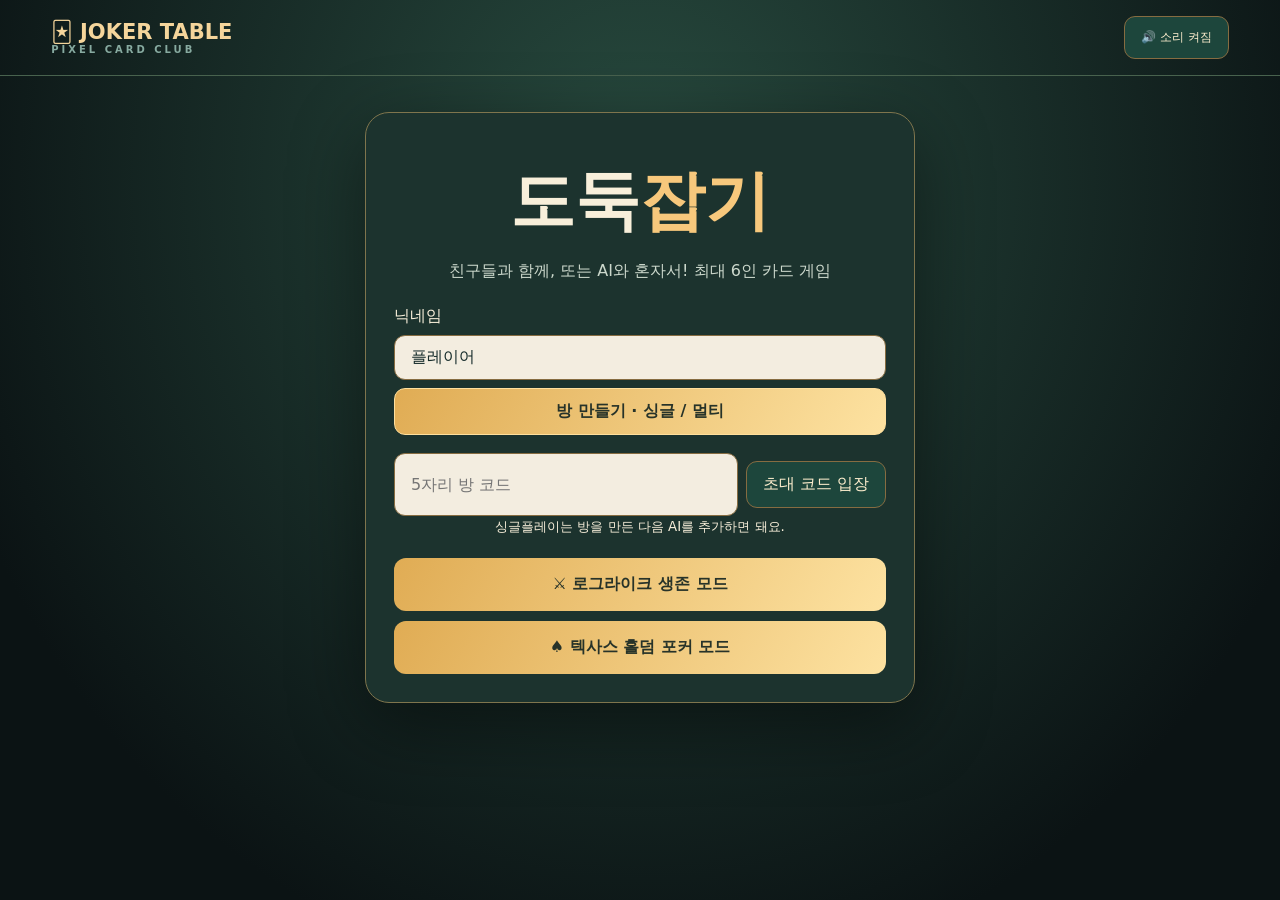
<file: public/index.html>
<!doctype html><html lang="ko"><head><meta charset="utf-8"><meta name="viewport" content="width=device-width,initial-scale=1"><title>도둑잡기 | 최대 6인 멀티 & AI</title><link rel="stylesheet" href="style.css"></head><body><header><div class="brand">🃏 JOKER TABLE <small>PIXEL CARD CLUB</small></div><button id="sound" class="small">🔊 소리 켜짐</button></header><main><section id="home" class="panel"><h1>도둑<span>잡기</span></h1><p>친구들과 함께, 또는 AI와 혼자서! 최대 6인 카드 게임</p><label>닉네임</label><input id="name" maxlength="14" value="플레이어"/><button id="create" class="primary">방 만들기 · 싱글 / 멀티</button><div class="flex"><input id="code" maxlength="5" placeholder="5자리 방 코드"><button id="join">초대 코드 입장</button></div><small>싱글플레이는 방을 만든 다음 AI를 추가하면 돼요.</small><a href="/roguelike" class="primary" style="display:block;text-decoration:none;padding:16px;border-radius:12px;margin-top:22px">⚔️ 로그라이크 생존 모드</a><a href="/poker" class="primary" style="display:block;text-decoration:none;padding:16px;border-radius:12px;margin-top:10px">♠ 텍사스 홀덤 포커 모드</a></section><section id="lobby" class="panel hidden"><h2>게임 대기실</h2><div class="codebox" id="roomcode">-----</div><button id="copy">🔗 초대 링크 복사</button><p id="lobbyhint">친구와 AI를 합쳐 최대 6명까지 참가할 수 있어요.</p><div class="seats" id="lobbyseats"></div><div class="flex" id="hosttools"><button id="addai">＋ AI 추가</button><button id="removeai">－ AI 제거</button></div><button id="start" class="primary">🂠 카드 섞고 게임 시작</button><button id="exitlobby">나가기</button></section><section id="game" class="hidden"><div class="gamebar"><div><strong>ROUND <span id="round">1</span></strong><small id="gameroom">방 코드</small></div><div id="info">카드를 섞는 중</div><button id="exitgame">나가기</button></div><div class="table"><div class="wood"><div class="felt"><div class="players" id="players"></div><div class="centerpiece"><div class="discard-zone"><div id="discard-stack"></div><small id="discard-count">버린 카드 0장</small></div><div class="ornament">✦ ♠ ♥ ♣ ✦</div><div id="message">다른 플레이어를 기다리는 중...</div><small id="event"></small></div><div class="hand" id="mycards"></div><div id="pairtools" class="pairtools hidden"><span id="pairhint">같은 숫자 카드 2장을 선택하세요</span><span id="draghelp">두 장 선택 → 위로 끌어서 중앙 카드 더미에 놓기</span><button id="pairready">짝 정리 완료</button></div><div id="fx" class="fx"></div></div></div></div><div id="spectools" class="spectools hidden"><label>관전 시점 <select id="spectarget"></select></label><div id="specthand"></div><div id="spectchat"><div id="chatlog"></div><div class="flex"><input id="chatinput" maxlength="160" placeholder="관전자 전용 채팅"><button id="chatsend">전송</button></div></div></div><div class="statsbar"><span id="score">승 0 · 패 0 · 연승 0</span><span>상대 카드 클릭 → 뽑기</span></div></section><section id="end" class="panel hidden"><div class="trophy">🃏</div><h2 id="endtitle">게임 종료</h2><p id="endsub"></p><div id="ranking" class="ranking"></div><div id="myrecord"></div><button id="rematch" class="primary">다시 플레이</button><button id="exitend">방 나가기</button></section></main><div id="pilemodal" class="pilemodal hidden"><div class="pilepanel"><button id="pileclose">닫기 ×</button><h2>버린 카드 모음</h2><div id="pilelist"></div></div></div><div id="toast" class="toast hidden"></div><div id="jokerOverlay" class="jokerOverlay hidden"><div class="jokerReveal"><div>THE LAST JOKER</div><img id="jokerImg" src="cards/00.png" alt="마지막 조커"><h2 id="jokerName">조커의 주인</h2></div></div><script src="app.js"></script></body></html>
</file>
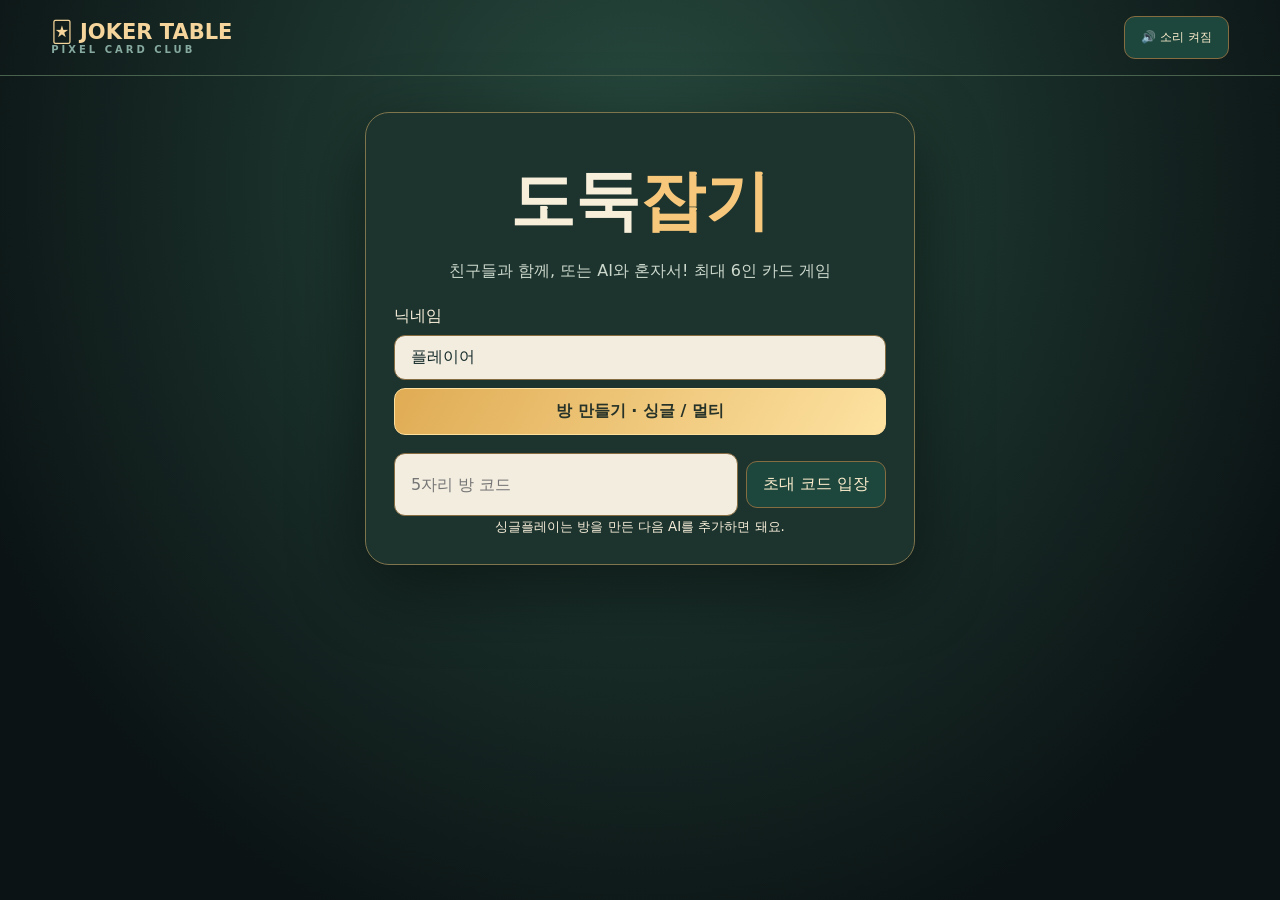
<file: joker-game-render-upload/public/index.html>
<!doctype html><html lang="ko"><head><meta charset="utf-8"><meta name="viewport" content="width=device-width,initial-scale=1"><title>도둑잡기 | 최대 6인 멀티 & AI</title><link rel="stylesheet" href="style.css"></head><body><header><div class="brand">🃏 JOKER TABLE <small>PIXEL CARD CLUB</small></div><button id="sound" class="small">🔊 소리 켜짐</button></header><main><section id="home" class="panel"><h1>도둑<span>잡기</span></h1><p>친구들과 함께, 또는 AI와 혼자서! 최대 6인 카드 게임</p><label>닉네임</label><input id="name" maxlength="14" value="플레이어"/><button id="create" class="primary">방 만들기 · 싱글 / 멀티</button><div class="flex"><input id="code" maxlength="5" placeholder="5자리 방 코드"><button id="join">초대 코드 입장</button></div><small>싱글플레이는 방을 만든 다음 AI를 추가하면 돼요.</small></section><section id="lobby" class="panel hidden"><h2>게임 대기실</h2><div class="codebox" id="roomcode">-----</div><button id="copy">🔗 초대 링크 복사</button><p id="lobbyhint">친구와 AI를 합쳐 최대 6명까지 참가할 수 있어요.</p><div class="seats" id="lobbyseats"></div><div class="flex" id="hosttools"><button id="addai">＋ AI 추가</button><button id="removeai">－ AI 제거</button></div><button id="start" class="primary">🂠 카드 섞고 게임 시작</button><button id="exitlobby">나가기</button></section><section id="game" class="hidden"><div class="gamebar"><div><strong>ROUND <span id="round">1</span></strong><small id="gameroom">방 코드</small></div><div id="info">카드를 섞는 중</div><button id="exitgame">나가기</button></div><div class="table"><div class="wood"><div class="felt"><div class="players" id="players"></div><div class="centerpiece"><div class="ornament">✦ ♠ ♥ ♣ ✦</div><div id="message">다른 플레이어를 기다리는 중...</div><small id="event"></small></div><div class="hand" id="mycards"></div><div id="fx" class="fx"></div></div></div></div><div class="statsbar"><span id="score">승 0 · 패 0 · 연승 0</span><span>상대 카드 클릭 → 뽑기</span></div></section><section id="end" class="panel hidden"><div class="trophy">🃏</div><h2 id="endtitle">게임 종료</h2><p id="endsub"></p><div id="ranking" class="ranking"></div><div id="myrecord"></div><button id="rematch" class="primary">다시 플레이</button><button id="exitend">방 나가기</button></section></main><div id="toast" class="toast hidden"></div><div id="jokerOverlay" class="jokerOverlay hidden"><div class="jokerReveal"><div>THE LAST JOKER</div><img id="jokerImg" src="cards/00.png" alt="마지막 조커"><h2 id="jokerName">조커의 주인</h2></div></div><script src="app.js"></script></body></html>
</file>
<file: public/style.css>
:root{font-family:system-ui,'Malgun Gothic',sans-serif;color:#f8efda;background:#101b19}*{box-sizing:border-box}body{margin:0;min-height:100vh;background:radial-gradient(ellipse at 50% 20%,#284b3f,#0b1314 80%)}header{display:flex;justify-content:space-between;align-items:center;padding:16px 4vw;border-bottom:1px solid #48624e}.brand{font-size:21px;font-weight:900;color:#f5d59b}.brand small{display:block;font-size:10px;letter-spacing:3px;color:#87aaa0}button,input{font:inherit;border-radius:11px;padding:12px 16px;border:1px solid #866c41}button{cursor:pointer;background:#1d463c;color:#fbeccc;transition:.15s}button:hover:not(:disabled){filter:brightness(1.3);transform:translateY(-2px)}button:disabled{opacity:.38;cursor:default}input{background:#f3ede0;color:#162c2b;min-width:0;width:100%}.small{font-size:12px}main{max-width:1100px;margin:24px auto;padding:0 14px}.panel{max-width:550px;margin:36px auto;padding:28px;background:#1c332e;border:1px solid #7f754d;border-radius:24px;box-shadow:0 22px 75px #0007;text-align:center}.hidden{display:none!important}h1{font-size:clamp(40px,9vw,65px);margin:16px 0}h1 span{color:#f7c87c}h2{color:#ffda94}.panel p{color:#ccd8cc}.panel label{display:block;text-align:left;margin:24px 0 8px}.panel button{margin:8px 0;width:100%}.primary{background:linear-gradient(120deg,#e0ac54,#fde2a1);color:#273329;font-weight:900;border-color:#ffdf9c}.flex{display:flex;gap:8px;margin-top:10px}.flex button{min-width:max-content;width:auto}.codebox{font-size:40px;font-weight:900;letter-spacing:10px;color:#f7cc88}.seats{display:grid;grid-template-columns:repeat(2,minmax(0,1fr));gap:9px;margin:18px 0}.seat{background:#0e2822;padding:13px;border-radius:9px;border:1px solid #547866;text-align:left;font-size:14px}.seat em{font-size:11px;color:#d8b372;display:block;font-style:normal}.gamebar,.statsbar{display:flex;align-items:center;justify-content:space-between;gap:12px;padding:8px 16px}.gamebar small{display:block;color:#9cbaaa}.statsbar{font-size:13px;color:#eecb92}.table{margin-top:10px}.wood{padding:16px;background:repeating-linear-gradient(30deg,#57351f,#73482c 15px,#643d25 26px);border:5px solid #b18a53;border-radius:46% / 29%;box-shadow:0 18px 45px #000c,inset 0 0 0 5px #321f12}.felt{height:min(68vw,600px);min-height:470px;max-height:640px;position:relative;overflow:hidden;border-radius:46% / 29%;background:radial-gradient(ellipse at 48% 46%,#246f52 5%,#174c3c 70%,#093126 100%);border:3px solid #2b7258;box-shadow:inset 0 0 95px #001a14}.felt:before{content:'';position:absolute;inset:24px;border:2px solid #a9b37a50;border-radius:46% / 29%;pointer-events:none}.players{position:absolute;inset:0}.player{position:absolute;transform:translate(-50%,-50%);width:200px;max-width:36%;text-align:center;z-index:2}.player .label{display:inline-flex;gap:5px;align-items:center;background:#102a25e8;border:1px solid #a6a16d;border-radius:20px;padding:5px 11px;font-size:12px;white-space:nowrap}.player .label.active{outline:3px solid #e5b45e;box-shadow:0 0 20px #ffc44d85}.player .label.out{opacity:.5}.player .fan{display:flex;justify-content:center;margin-top:6px;height:73px;cursor:default}.player.pickable .fan{cursor:pointer}.card{width:54px;height:76px;display:block;object-fit:fill;image-rendering:pixelated;filter:drop-shadow(1px 4px 3px #0008);border-radius:4px;transition:transform .22s,filter .2s;transform-style:preserve-3d;backface-visibility:hidden}.fan .card{margin-left:-27px}.fan .card:first-child{margin-left:0}.pickable .card:hover{transform:translateY(-14px) rotateY(18deg) scale(1.1);filter:drop-shadow(0 0 8px #ffd87b);z-index:4}.me{color:#ffe3a3}.hand{position:absolute;bottom:7%;left:50%;transform:translateX(-50%);display:flex;justify-content:center;align-items:end;width:80%;height:108px;z-index:4}.hand .card{width:66px;height:95px;margin-left:clamp(-34px,-2.5vw,-12px);transform:rotate(var(--rot,0deg)) translateY(var(--y,0px))}.hand .card:first-child{margin-left:0}.centerpiece{position:absolute;top:46%;left:50%;width:60%;transform:translate(-50%,-50%);text-align:center;text-shadow:0 3px 6px #0008;pointer-events:none}.ornament{font-size:26px;color:#f5d68e66;letter-spacing:8px}.centerpiece #message{font-size:clamp(13px,1.7vw,20px);font-weight:900;color:#fff0cc;margin:10px 0}.centerpiece small{color:#d3e4d5}.fx{position:absolute;inset:0;pointer-events:none;z-index:12}.flying{position:fixed!important;z-index:9999!important;pointer-events:none;transition:transform .72s cubic-bezier(.2,.75,.17,1),left .72s cubic-bezier(.2,.75,.17,1),top .72s cubic-bezier(.2,.75,.17,1);backface-visibility:hidden}.flying.flip{transform:rotateY(180deg) scale(1.22)!important}.shuffle-layer{position:absolute;top:45%;left:50%;z-index:15;transform:translate(-50%,-50%);pointer-events:none}.shuffle-card{position:absolute;top:-49px;left:-32px;animation:shuffle .85s ease-in-out forwards;animation-delay:var(--delay)}@keyframes shuffle{0%{transform:translate(0,0) rotate(0)}35%{transform:translate(var(--dx),-50px) rotate(var(--rot))}75%{transform:translate(calc(var(--dx)*-.5),20px) rotate(calc(var(--rot)*-.5))}100%{transform:translate(0,0) rotate(0)}}.ranking{display:grid;gap:8px;text-align:left;margin:20px 0}.ranking div{padding:12px;background:#12382c;border:1px solid #567b62;border-radius:12px}.trophy{font-size:75px}.toast{position:fixed;bottom:20px;left:50%;transform:translateX(-50%);padding:12px 20px;border-radius:9px;background:#f5d18e;color:#12291f;z-index:100}.jokerOverlay{position:fixed;inset:0;background:#0b031be8;z-index:99;display:flex;align-items:center;justify-content:center;text-align:center;animation:fade .4s}.jokerReveal{animation:zoom .9s}.jokerReveal img{width:140px;height:200px;image-rendering:pixelated;filter:drop-shadow(0 0 36px #db6de2)}.jokerReveal div{letter-spacing:5px;color:#efb3f5}.jokerReveal h2{color:white}@keyframes zoom{from{transform:scale(.3) rotateY(90deg);opacity:0}to{transform:scale(1);opacity:1}}@keyframes fade{from{opacity:0}to{opacity:1}}@media(max-width:650px){.wood{border-radius:70px;padding:9px}.felt,.felt:before{border-radius:60px}.felt{height:590px}.player{max-width:42%;width:155px}.player .label{font-size:10px;padding:4px 6px}.fan .card{width:39px;height:55px;margin-left:-24px}.hand{bottom:6%;width:92%}.hand .card{width:49px;height:75px;margin-left:-26px}.ornament{font-size:17px}.centerpiece{top:51%}.gamebar{font-size:12px}.statsbar{font-size:11px}}

.deal-card{position:absolute;left:50%;top:50%;z-index:18;pointer-events:none;transform:translate(-50%,-50%)}
.flying-3d{position:fixed;z-index:9999;width:62px;height:88px;pointer-events:none;transform-style:preserve-3d;filter:drop-shadow(3px 11px 9px #0009)}
.flying-3d img{position:absolute;inset:0;width:100%;height:100%;image-rendering:pixelated;backface-visibility:hidden;border-radius:5px}
.flying-front{transform:rotateY(180deg)}
.pair-burst{position:absolute;left:50%;top:48%;transform:translate(-50%,-50%);font-size:42px;font-weight:1000;color:#ffe19a;text-shadow:0 0 25px #ffad2b;z-index:20;pointer-events:none;animation:pairpop 1s forwards}
@keyframes pairpop{0%{transform:translate(-50%,-50%) scale(.3);opacity:0}35%{transform:translate(-50%,-80%) scale(1.3);opacity:1}100%{transform:translate(-50%,-135%) scale(1);opacity:0}}
@media(prefers-reduced-motion:reduce){.shuffle-card,.pair-burst{animation:none}}

.discard-zone{position:relative;width:112px;height:115px;margin:0 auto 5px;pointer-events:none}
#discard-stack{width:74px;height:91px;position:relative;margin:auto}
.pile-card{width:55px;height:78px;position:absolute;left:9px;top:0;border-radius:4px;image-rendering:pixelated;transform:translate(calc(var(--n)*.15px),calc(var(--n)*-.35px)) rotate(var(--angle));box-shadow:1px 2px 3px #0008}
#discard-count{font-size:11px;color:#f6d6a0}
.discard-flight{position:fixed;z-index:200;width:54px;height:76px;image-rendering:pixelated;pointer-events:none;filter:drop-shadow(3px 8px 6px #000a)}
.centerpiece{top:47%}.centerpiece .ornament{font-size:15px}.centerpiece #message{font-size:clamp(11px,1.4vw,17px);margin:6px 0}

.pairtools{position:relative;z-index:9;display:flex;align-items:center;justify-content:center;gap:8px;flex-wrap:wrap;padding:14px;background:#10291fdc;border:1px solid #caab6b;border-radius:14px;margin:10px auto;max-width:750px}.pairtools button{padding:8px 12px}.pairtools span{font-size:13px}
.selectedpair{transform:translateY(-26px)!important;outline:3px solid #ffc966;box-shadow:0 0 18px #faca68;z-index:20!important}
#discard-stack{cursor:pointer;pointer-events:auto}.discard-zone{pointer-events:auto}.pilemodal{position:fixed;inset:0;background:#000c;z-index:300;display:grid;place-items:center}.pilepanel{background:#193a30;border:2px solid #d4ae71;border-radius:18px;padding:22px;max-width:min(90vw,700px);max-height:80vh;overflow:auto}.pilepanel #pilelist{display:flex;flex-wrap:wrap;gap:8px;max-height:55vh;overflow:auto}
.spectools{background:#122e27;border:1px solid #b6955f;border-radius:16px;padding:14px;margin-top:14px;display:grid;gap:10px}.spectools label{display:flex;gap:10px;align-items:center}.spectools select{background:#f3ede0;color:#162c2b;padding:7px;border-radius:7px}.spectools #specthand{display:flex;gap:4px;overflow-x:auto;padding:8px}.spectools #spectchat{background:#0d231f;border-radius:8px;padding:10px}#chatlog{max-height:130px;overflow:auto;font-size:13px}#chatlog div{padding:4px 0}

/* Larger cards: preserve pixel art and make the hand the visual focus */
.felt{min-height:590px;height:min(76vw,720px);max-height:760px}
.player{width:250px;max-width:42%}.player .fan{height:110px}.fan .card{width:76px;height:108px;margin-left:-40px}
.hand{height:155px;bottom:5%;width:93%;overflow:visible}.hand .card{width:95px;height:138px;margin-left:clamp(-43px,-3vw,-19px);cursor:pointer;touch-action:none}
.card{image-rendering:pixelated}.selectedpair{transform:translateY(-26px) scale(1.06)!important}
.pairtools{position:relative;margin-top:12px;z-index:15}.pairtools #draghelp{color:#ffdb98;font-size:12px}
.pair-drag-ghost{position:fixed;z-index:600;width:80px;height:115px;image-rendering:pixelated;pointer-events:none;filter:drop-shadow(4px 10px 8px #000a);transform:rotate(-9deg)}
#discard-stack.drop-ready{outline:3px dashed #ffe09b;outline-offset:14px;filter:drop-shadow(0 0 18px #ffd366)}
@media(max-width:650px){.felt{min-height:600px;height:650px}.player{max-width:47%;width:165px}.player .fan{height:78px}.fan .card{width:51px;height:74px;margin-left:-32px}.hand{height:116px;bottom:8%;width:96%}.hand .card{width:69px;height:102px;margin-left:-33px}.pairtools{font-size:12px;margin:12px auto}.centerpiece{top:48%}}
</file>
<file: joker-game-render-upload/public/style.css>
:root{font-family:system-ui,'Malgun Gothic',sans-serif;color:#f8efda;background:#101b19}*{box-sizing:border-box}body{margin:0;min-height:100vh;background:radial-gradient(ellipse at 50% 20%,#284b3f,#0b1314 80%)}header{display:flex;justify-content:space-between;align-items:center;padding:16px 4vw;border-bottom:1px solid #48624e}.brand{font-size:21px;font-weight:900;color:#f5d59b}.brand small{display:block;font-size:10px;letter-spacing:3px;color:#87aaa0}button,input{font:inherit;border-radius:11px;padding:12px 16px;border:1px solid #866c41}button{cursor:pointer;background:#1d463c;color:#fbeccc;transition:.15s}button:hover:not(:disabled){filter:brightness(1.3);transform:translateY(-2px)}button:disabled{opacity:.38;cursor:default}input{background:#f3ede0;color:#162c2b;min-width:0;width:100%}.small{font-size:12px}main{max-width:1100px;margin:24px auto;padding:0 14px}.panel{max-width:550px;margin:36px auto;padding:28px;background:#1c332e;border:1px solid #7f754d;border-radius:24px;box-shadow:0 22px 75px #0007;text-align:center}.hidden{display:none!important}h1{font-size:clamp(40px,9vw,65px);margin:16px 0}h1 span{color:#f7c87c}h2{color:#ffda94}.panel p{color:#ccd8cc}.panel label{display:block;text-align:left;margin:24px 0 8px}.panel button{margin:8px 0;width:100%}.primary{background:linear-gradient(120deg,#e0ac54,#fde2a1);color:#273329;font-weight:900;border-color:#ffdf9c}.flex{display:flex;gap:8px;margin-top:10px}.flex button{min-width:max-content;width:auto}.codebox{font-size:40px;font-weight:900;letter-spacing:10px;color:#f7cc88}.seats{display:grid;grid-template-columns:repeat(2,minmax(0,1fr));gap:9px;margin:18px 0}.seat{background:#0e2822;padding:13px;border-radius:9px;border:1px solid #547866;text-align:left;font-size:14px}.seat em{font-size:11px;color:#d8b372;display:block;font-style:normal}.gamebar,.statsbar{display:flex;align-items:center;justify-content:space-between;gap:12px;padding:8px 16px}.gamebar small{display:block;color:#9cbaaa}.statsbar{font-size:13px;color:#eecb92}.table{margin-top:10px}.wood{padding:16px;background:repeating-linear-gradient(30deg,#57351f,#73482c 15px,#643d25 26px);border:5px solid #b18a53;border-radius:46% / 29%;box-shadow:0 18px 45px #000c,inset 0 0 0 5px #321f12}.felt{height:min(68vw,600px);min-height:470px;max-height:640px;position:relative;overflow:hidden;border-radius:46% / 29%;background:radial-gradient(ellipse at 48% 46%,#246f52 5%,#174c3c 70%,#093126 100%);border:3px solid #2b7258;box-shadow:inset 0 0 95px #001a14}.felt:before{content:'';position:absolute;inset:24px;border:2px solid #a9b37a50;border-radius:46% / 29%;pointer-events:none}.players{position:absolute;inset:0}.player{position:absolute;transform:translate(-50%,-50%);width:200px;max-width:36%;text-align:center;z-index:2}.player .label{display:inline-flex;gap:5px;align-items:center;background:#102a25e8;border:1px solid #a6a16d;border-radius:20px;padding:5px 11px;font-size:12px;white-space:nowrap}.player .label.active{outline:3px solid #e5b45e;box-shadow:0 0 20px #ffc44d85}.player .label.out{opacity:.5}.player .fan{display:flex;justify-content:center;margin-top:6px;height:73px;cursor:default}.player.pickable .fan{cursor:pointer}.card{width:54px;height:76px;display:block;object-fit:fill;image-rendering:pixelated;filter:drop-shadow(1px 4px 3px #0008);border-radius:4px;transition:transform .22s,filter .2s;transform-style:preserve-3d;backface-visibility:hidden}.fan .card{margin-left:-27px}.fan .card:first-child{margin-left:0}.pickable .card:hover{transform:translateY(-14px) rotateY(18deg) scale(1.1);filter:drop-shadow(0 0 8px #ffd87b);z-index:4}.me{color:#ffe3a3}.hand{position:absolute;bottom:7%;left:50%;transform:translateX(-50%);display:flex;justify-content:center;align-items:end;width:80%;height:108px;z-index:4}.hand .card{width:66px;height:95px;margin-left:clamp(-34px,-2.5vw,-12px);transform:rotate(var(--rot,0deg)) translateY(var(--y,0px))}.hand .card:first-child{margin-left:0}.centerpiece{position:absolute;top:46%;left:50%;width:60%;transform:translate(-50%,-50%);text-align:center;text-shadow:0 3px 6px #0008;pointer-events:none}.ornament{font-size:26px;color:#f5d68e66;letter-spacing:8px}.centerpiece #message{font-size:clamp(13px,1.7vw,20px);font-weight:900;color:#fff0cc;margin:10px 0}.centerpiece small{color:#d3e4d5}.fx{position:absolute;inset:0;pointer-events:none;z-index:12}.flying{position:fixed!important;z-index:9999!important;pointer-events:none;transition:transform .72s cubic-bezier(.2,.75,.17,1),left .72s cubic-bezier(.2,.75,.17,1),top .72s cubic-bezier(.2,.75,.17,1);backface-visibility:hidden}.flying.flip{transform:rotateY(180deg) scale(1.22)!important}.shuffle-layer{position:absolute;top:45%;left:50%;z-index:15;transform:translate(-50%,-50%);pointer-events:none}.shuffle-card{position:absolute;top:-49px;left:-32px;animation:shuffle .85s ease-in-out forwards;animation-delay:var(--delay)}@keyframes shuffle{0%{transform:translate(0,0) rotate(0)}35%{transform:translate(var(--dx),-50px) rotate(var(--rot))}75%{transform:translate(calc(var(--dx)*-.5),20px) rotate(calc(var(--rot)*-.5))}100%{transform:translate(0,0) rotate(0)}}.ranking{display:grid;gap:8px;text-align:left;margin:20px 0}.ranking div{padding:12px;background:#12382c;border:1px solid #567b62;border-radius:12px}.trophy{font-size:75px}.toast{position:fixed;bottom:20px;left:50%;transform:translateX(-50%);padding:12px 20px;border-radius:9px;background:#f5d18e;color:#12291f;z-index:100}.jokerOverlay{position:fixed;inset:0;background:#0b031be8;z-index:99;display:flex;align-items:center;justify-content:center;text-align:center;animation:fade .4s}.jokerReveal{animation:zoom .9s}.jokerReveal img{width:140px;height:200px;image-rendering:pixelated;filter:drop-shadow(0 0 36px #db6de2)}.jokerReveal div{letter-spacing:5px;color:#efb3f5}.jokerReveal h2{color:white}@keyframes zoom{from{transform:scale(.3) rotateY(90deg);opacity:0}to{transform:scale(1);opacity:1}}@keyframes fade{from{opacity:0}to{opacity:1}}@media(max-width:650px){.wood{border-radius:70px;padding:9px}.felt,.felt:before{border-radius:60px}.felt{height:590px}.player{max-width:42%;width:155px}.player .label{font-size:10px;padding:4px 6px}.fan .card{width:39px;height:55px;margin-left:-24px}.hand{bottom:6%;width:92%}.hand .card{width:49px;height:75px;margin-left:-26px}.ornament{font-size:17px}.centerpiece{top:51%}.gamebar{font-size:12px}.statsbar{font-size:11px}}

.deal-card{position:absolute;left:50%;top:50%;z-index:18;pointer-events:none;transform:translate(-50%,-50%)}
.flying-3d{position:fixed;z-index:9999;width:62px;height:88px;pointer-events:none;transform-style:preserve-3d;filter:drop-shadow(3px 11px 9px #0009)}
.flying-3d img{position:absolute;inset:0;width:100%;height:100%;image-rendering:pixelated;backface-visibility:hidden;border-radius:5px}
.flying-front{transform:rotateY(180deg)}
.pair-burst{position:absolute;left:50%;top:48%;transform:translate(-50%,-50%);font-size:42px;font-weight:1000;color:#ffe19a;text-shadow:0 0 25px #ffad2b;z-index:20;pointer-events:none;animation:pairpop 1s forwards}
@keyframes pairpop{0%{transform:translate(-50%,-50%) scale(.3);opacity:0}35%{transform:translate(-50%,-80%) scale(1.3);opacity:1}100%{transform:translate(-50%,-135%) scale(1);opacity:0}}
@media(prefers-reduced-motion:reduce){.shuffle-card,.pair-burst{animation:none}}
</file>
